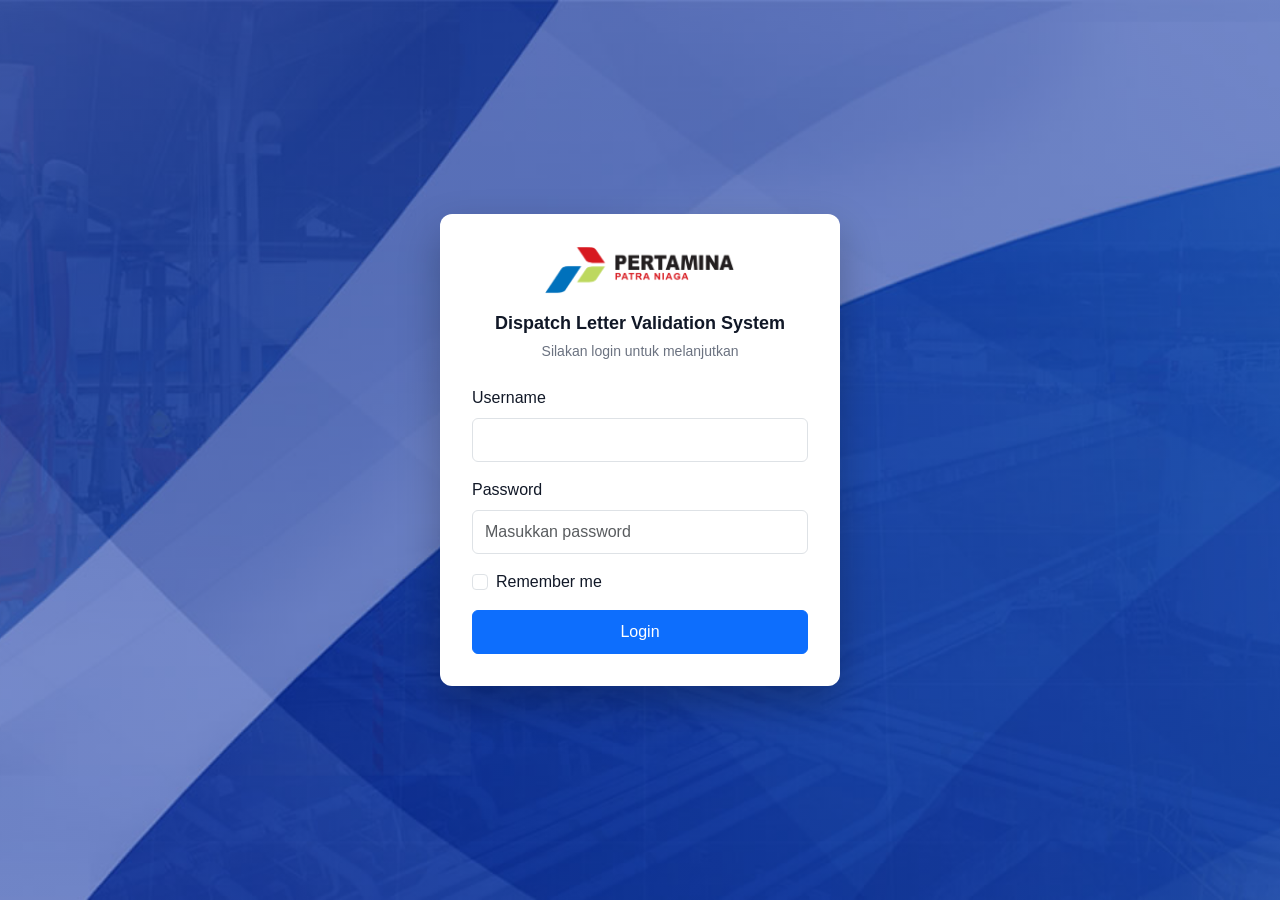
<file: index.html>
<!DOCTYPE html>
<html lang="id">
<head>
  <meta charset="UTF-8">
  <title>Dispatch Letter Validation System</title>
  <meta name="viewport" content="width=device-width, initial-scale=1.0">
  <link href="https://cdn.jsdelivr.net/npm/bootstrap@5.3.2/dist/css/bootstrap.min.css" rel="stylesheet">
  <link href="https://cdn.jsdelivr.net/npm/bootstrap-icons@1.11.1/font/bootstrap-icons.css" rel="stylesheet">
  <link rel="stylesheet" href="assets/css/app.css">
</head>
<body>
<script>
  if (localStorage.getItem("isLoggedIn") !== "true") {
    window.location.href = "pages/login.html";
  }
</script>

<header class="header">
  <div class="header-left">
    <button id="btnSidebar" class="sidebar-toggle" aria-label="Toggle sidebar">
      <i class="bi bi-list"></i>
    </button>
    <img src="assets/images/logopertamina.png" height="34">
    <span class="brand-text">Dispatch Letter Validation System</span>
  </div>
  <div class="dropdown">
    <button
      class="btn btn-light dropdown-toggle"
      data-bs-toggle="dropdown"
      aria-expanded="false"
    >
      Username
    </button>
    <ul class="dropdown-menu dropdown-menu-end">
      <li>
        <a class="dropdown-item" href="#">Profile</a>
      </li>
      <li><hr class="dropdown-divider"></li>
      <li>
        <a class="dropdown-item text-danger" href="#" id="btnLogout">
          Logout
        </a>
      </li>
    </ul>
  </div>
</header>

<aside class="sidebar">
  <div class="sidebar-overlay"></div>
  <a href="#" class="menu-item">
    <i class="bi bi-speedometer2"></i>
    <span>Dashboard</span>
  </a>
  <a href="pages/riwayat-spp.html" class="menu-item">
    <i class="bi bi-clock-history"></i>
    <span>Riwayat SPP</span>
  </a>
  <div class="menu-item has-sub">
    <div class="menu-link" id="ongoingToggle">
      <i class="bi bi-arrow-repeat"></i>
      <span>Ongoing SPP</span>
      <i class="bi bi-chevron-down chevron"></i>
    </div>
    <div class="submenu">
      <a href="#" class="submenu-item">
      <i class="bi bi-check-circle"></i>
      <span>Approval</span>
      </a>
    </div>
  </div>
  <a href="#" class="menu-item">
    <i class="bi bi-geo-alt"></i>
    <span>Tracker</span>
  </a>
</aside>

<main class="content">
  <h2 class="page-title">Dashboard</h2>
  <hr>
  <p>Content area</p>
</main>

<script src="https://cdn.jsdelivr.net/npm/bootstrap@5.3.2/dist/js/bootstrap.bundle.min.js"></script>
<script src="assets/js/app.js"></script>
</body>
</html>
</file>
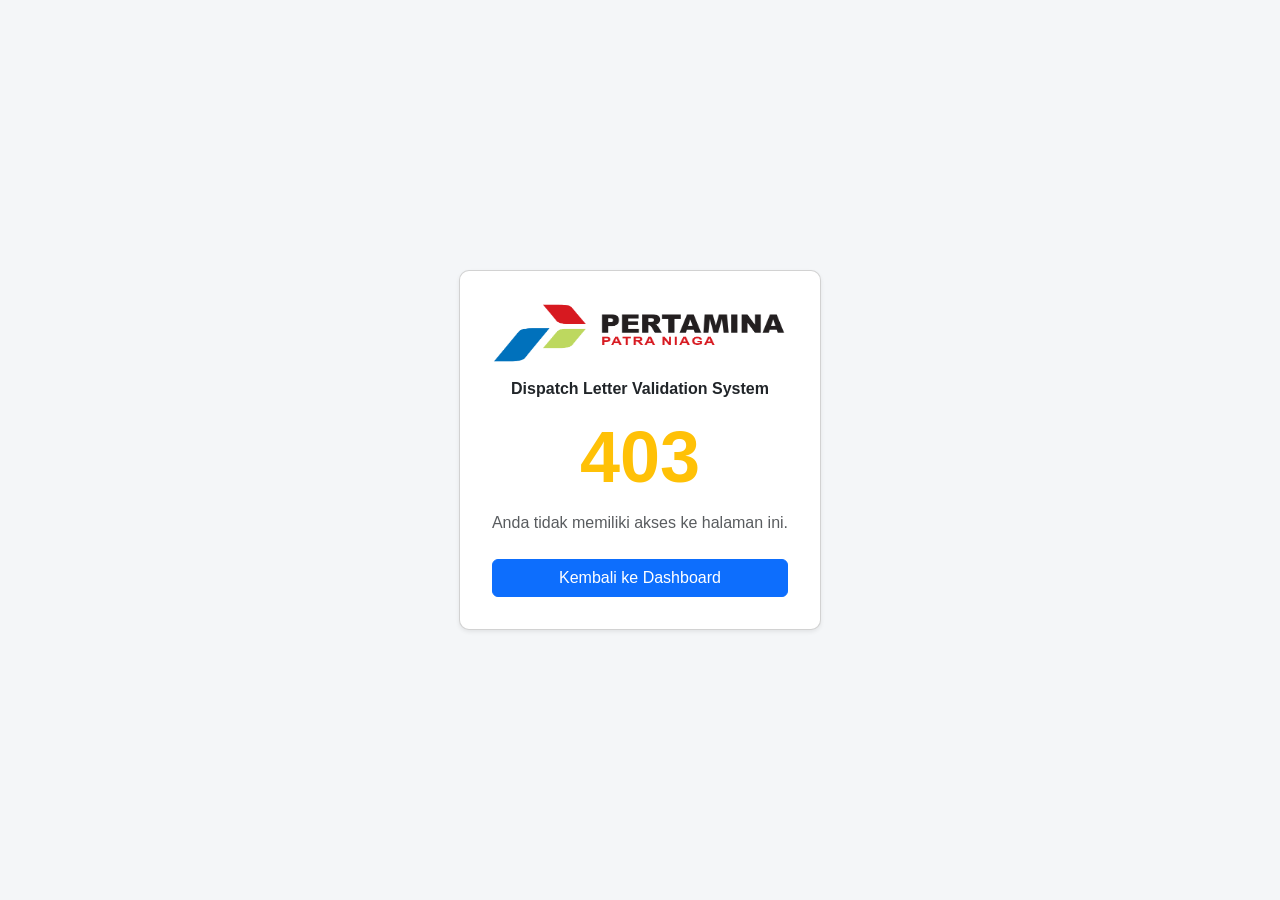
<file: errors/error-403.html>
<!DOCTYPE html>
<html lang="id">
<head>
  <meta charset="UTF-8">
  <title>403 | Dispatch Letter Validation System</title>
  <meta name="viewport" content="width=device-width, initial-scale=1">
  <link href="https://cdn.jsdelivr.net/npm/bootstrap@5.3.2/dist/css/bootstrap.min.css" rel="stylesheet">
  <link rel="stylesheet" href="../assets/css/app.css">
  <style>
    .error-wrapper {
      min-height: 100vh;
      display: flex;
      align-items: center;
      justify-content: center;
      background-color: #f4f6f8;
    }
    .error-card {
      max-width: 420px;
      padding: 32px;
      border-radius: 10px;
      text-align: center;
    }
    .error-code {
      font-size: 72px;
      font-weight: 700;
      color: #ffc107;
    }
  </style>
</head>

<body>
<div class="error-wrapper">
  <div class="card shadow-sm error-card">
    <img src="../assets/images/logopertamina.png" height="60" class="mb-3">
    <h6 class="fw-semibold mb-1">
      Dispatch Letter Validation System
    </h6>
    <div class="error-code">403</div>
    <p class="text-muted mb-4">
      Anda tidak memiliki akses ke halaman ini.
    </p>
    <a href="../index.html" class="btn btn-primary">
      Kembali ke Dashboard
    </a>
  </div>
</div>
</body>
</html>
</file>
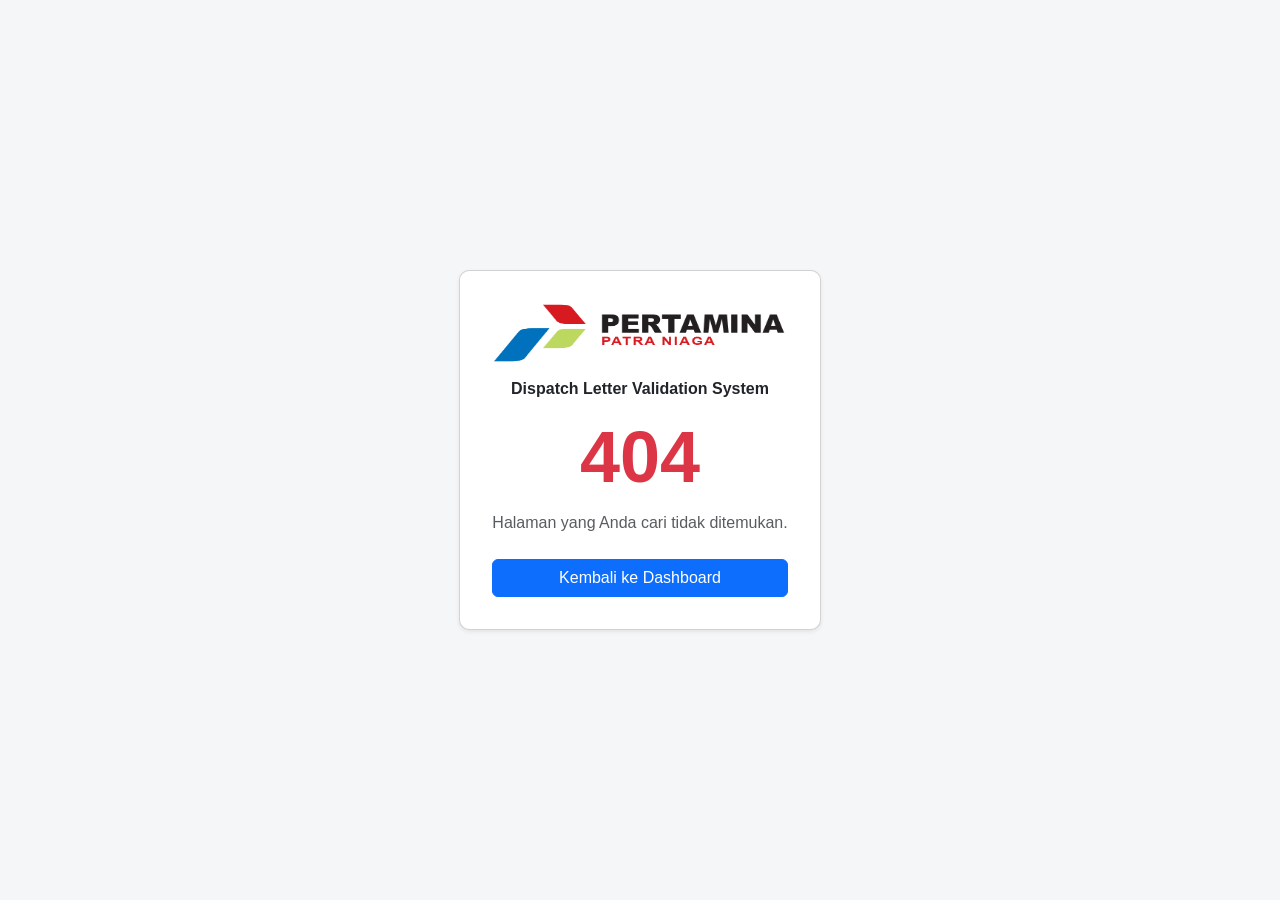
<file: errors/error-404.html>
<!DOCTYPE html>
<html lang="id">
<head>
  <meta charset="UTF-8">
  <title>404 | Dispatch Letter Validation System</title>
  <meta name="viewport" content="width=device-width, initial-scale=1">
  <link href="https://cdn.jsdelivr.net/npm/bootstrap@5.3.2/dist/css/bootstrap.min.css" rel="stylesheet">
  <link rel="stylesheet" href="../assets/css/app.css">

  <style>
    .error-wrapper {
      min-height: 100vh;
      display: flex;
      align-items: center;
      justify-content: center;
      background-color: #f4f6f8;
    }
    .error-card {
      max-width: 420px;
      padding: 32px;
      border-radius: 10px;
      text-align: center;
    }
    .error-code {
      font-size: 72px;
      font-weight: 700;
      color: #dc3545;
    }
  </style>
</head>

<body>
<div class="error-wrapper">
  <div class="card shadow-sm error-card">
    <img
      src="../assets/images/logopertamina.png"
      alt="Pertamina Patra Niaga"
      height="60"
      class="mb-3"
    >
    <h6 class="fw-semibold mb-1">
      Dispatch Letter Validation System
    </h6>
    <div class="error-code">404</div>
    <p class="text-muted mb-4">
      Halaman yang Anda cari tidak ditemukan.
    </p>
    <a href="../index.html" class="btn btn-primary">
      Kembali ke Dashboard
    </a>
  </div>
</div>
</body>
</html>
</file>
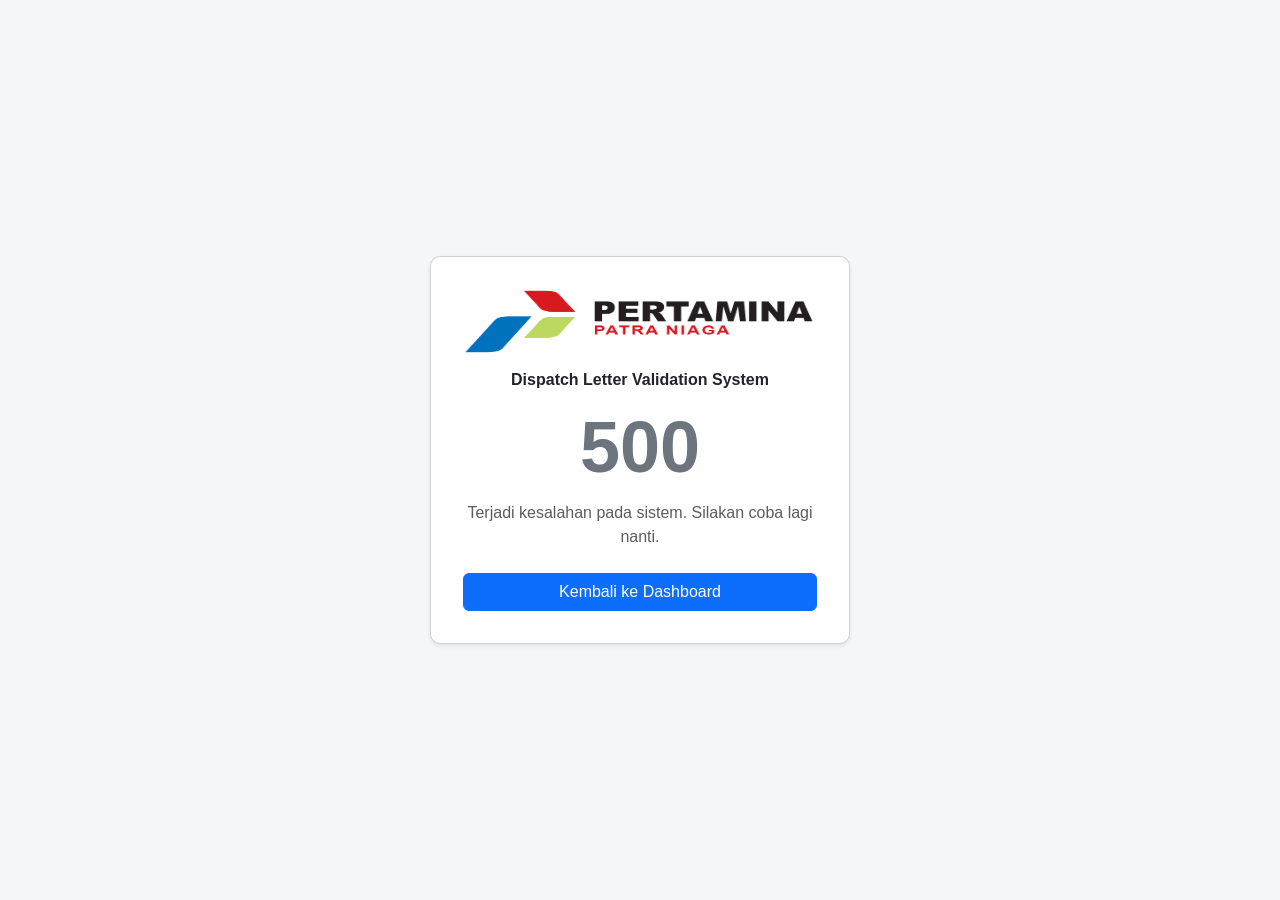
<file: errors/error-500.html>
<!DOCTYPE html>
<html lang="id">
<head>
  <meta charset="UTF-8">
  <title>500 | Dispatch Letter Validation System</title>
  <meta name="viewport" content="width=device-width, initial-scale=1">
  <link href="https://cdn.jsdelivr.net/npm/bootstrap@5.3.2/dist/css/bootstrap.min.css" rel="stylesheet">
  <link rel="stylesheet" href="../assets/css/app.css">

  <style>
    .error-wrapper {
      min-height: 100vh;
      display: flex;
      align-items: center;
      justify-content: center;
      background-color: #f4f6f8;
    }
    .error-card {
      max-width: 420px;
      padding: 32px;
      border-radius: 10px;
      text-align: center;
    }
    .error-code {
      font-size: 72px;
      font-weight: 700;
      color: #6c757d;
    }
  </style>
</head>

<body>
<div class="error-wrapper">
  <div class="card shadow-sm error-card">
    <img src="../assets/images/logopertamina.png" height="65" class="mb-3">
    <h6 class="fw-semibold mb-1">
      Dispatch Letter Validation System
    </h6>
    <div class="error-code">500</div>
    <p class="text-muted mb-4">
      Terjadi kesalahan pada sistem. Silakan coba lagi nanti.
    </p>
    <a href="../index.html" class="btn btn-primary">
      Kembali ke Dashboard
    </a>
  </div>
</div>
</body>
</html>
</file>
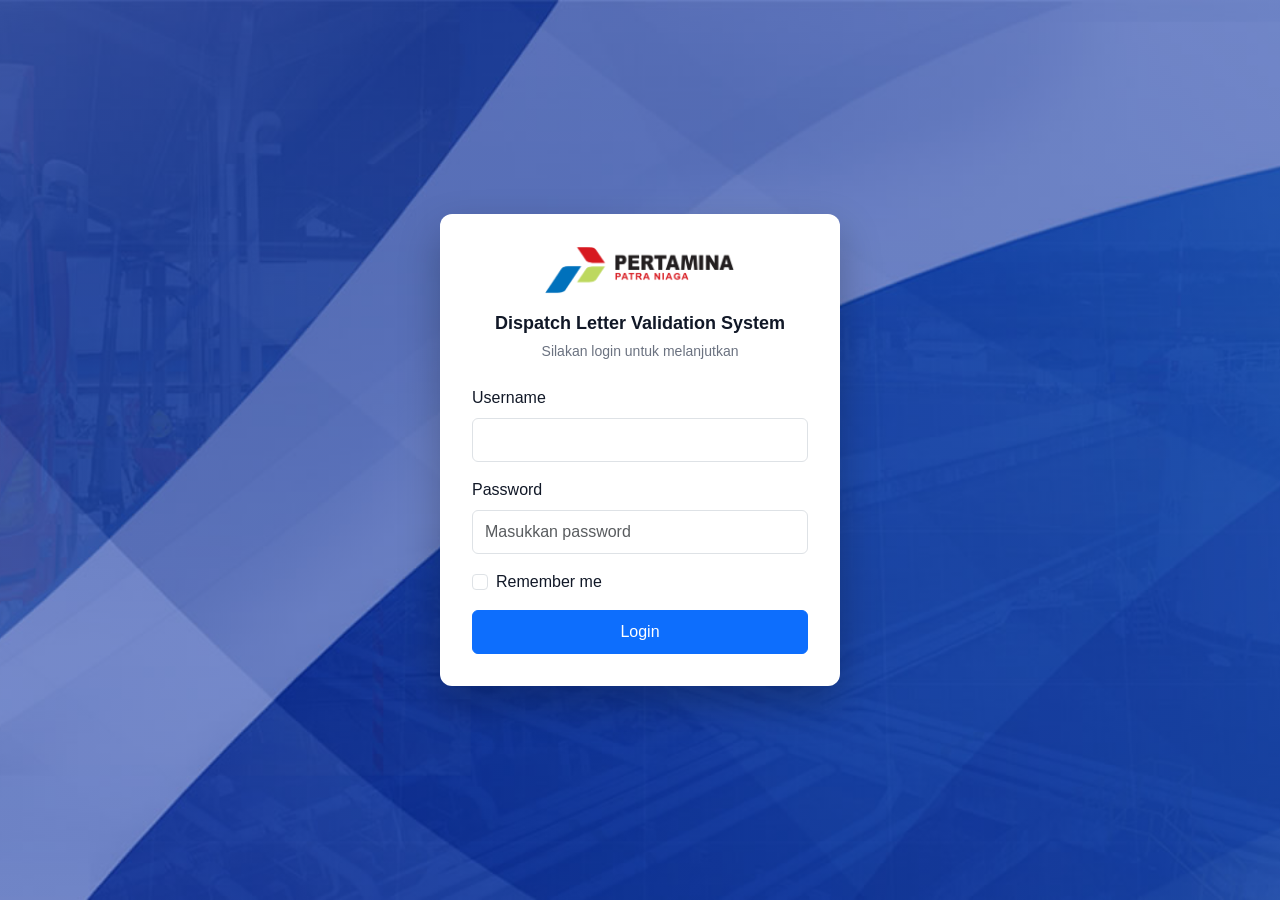
<file: pages/login.html>
<!DOCTYPE html>
<html lang="id">
<head>
  <meta charset="UTF-8">
  <title>Login | Dispatch Letter Validation System</title>
  <meta name="viewport" content="width=device-width, initial-scale=1">
  <link href="https://cdn.jsdelivr.net/npm/bootstrap@5.3.2/dist/css/bootstrap.min.css" rel="stylesheet">
  <link rel="stylesheet" href="../assets/css/app.css">
  
  <style>
    body {
      min-height: 100vh;
      background: 
        linear-gradient(rgba(11,47,163,0.55), rgba(11,47,163,0.55)),
        url("../assets/images/login-bg.jpg") center / cover no-repeat;
      display: flex;
      align-items: center;
      justify-content: center;
      font-family: "Public Sans", Arial, sans-serif;
    }
    .login-card {
      width: 100%;
      max-width: 400px;
      background: #ffffff;
      padding: 32px;
      border-radius: 12px;
      box-shadow: 0 18px 40px rgba(0,0,0,0.25);
    }
    .login-card img {
      height: 48px;
    }
    .login-title {
      font-weight: 600;
      font-size: 18px;
      margin-bottom: 4px;
    }
    .login-subtitle {
      font-size: 14px;
      color: #6b7280;
      margin-bottom: 24px;
    }
    .form-control {
      height: 44px;
    }
    .btn-login {
      height: 44px;
      font-weight: 500;
    }

  @media (max-width: 576px) {
    .login-card {
      max-width: 320px;      
      padding: 20px;         
      border-radius: 10px;
    }
    .login-card img {
      height: 40px;          
    }
    .login-title {
      font-size: 16px;     
    }
    .login-subtitle {
      font-size: 13px;
      margin-bottom: 16px;
    }
    .form-control {
      height: 40px;         
      font-size: 14px;
    }
    .btn-login {
      height: 40px;
      font-size: 14px;
    }
  }
  </style>
  </head>
<body>
  <div class="login-card">
    <div class="text-center mb-3">
      <img src="../assets/images/logopertamina.png" alt="Pertamina Patra Niaga">
    </div>
    <div class="text-center">
      <div class="login-title">Dispatch Letter Validation System</div>
      <div class="login-subtitle">Silakan login untuk melanjutkan</div>
    </div>
    <div id="loginError" class="alert alert-danger d-none">
      Username atau password salah
    </div>
    <form id="loginForm">
      <div class="mb-3">
        <label class="form-label">Username</label>
        <input type="text" class="form-control" id="username" required>
      </div>
      <div class="mb-3">
        <label class="form-label">Password</label>
        <input type="password" class="form-control" id="password" placeholder="Masukkan password" required>
      </div>
      <div class="mb-3 form-check">
        <input type="checkbox" class="form-check-input" id="rememberMe">
        <label class="form-check-label" for="rememberMe">
          Remember me
        </label>
      </div>
      <button type="submit" class="btn btn-primary w-100 btn-login">
        Login
      </button>
    </form>
    </div>
    <script>
      const form = document.getElementById("loginForm");
      const errorBox = document.getElementById("loginError");
      const VALID_USERNAME = "admin";
      const VALID_PASSWORD = "admin123";
      form.addEventListener("submit", function (e) {
        e.preventDefault();
        const username = document.getElementById("username").value;
        const password = document.getElementById("password").value;
        if (username === VALID_USERNAME && password === VALID_PASSWORD) {
          localStorage.setItem("isLoggedIn", "true");
          window.location.href = "../index.html";
        } else {
          errorBox.classList.remove("d-none");
        }
      });
    </script>
</body>
</html>
</file>
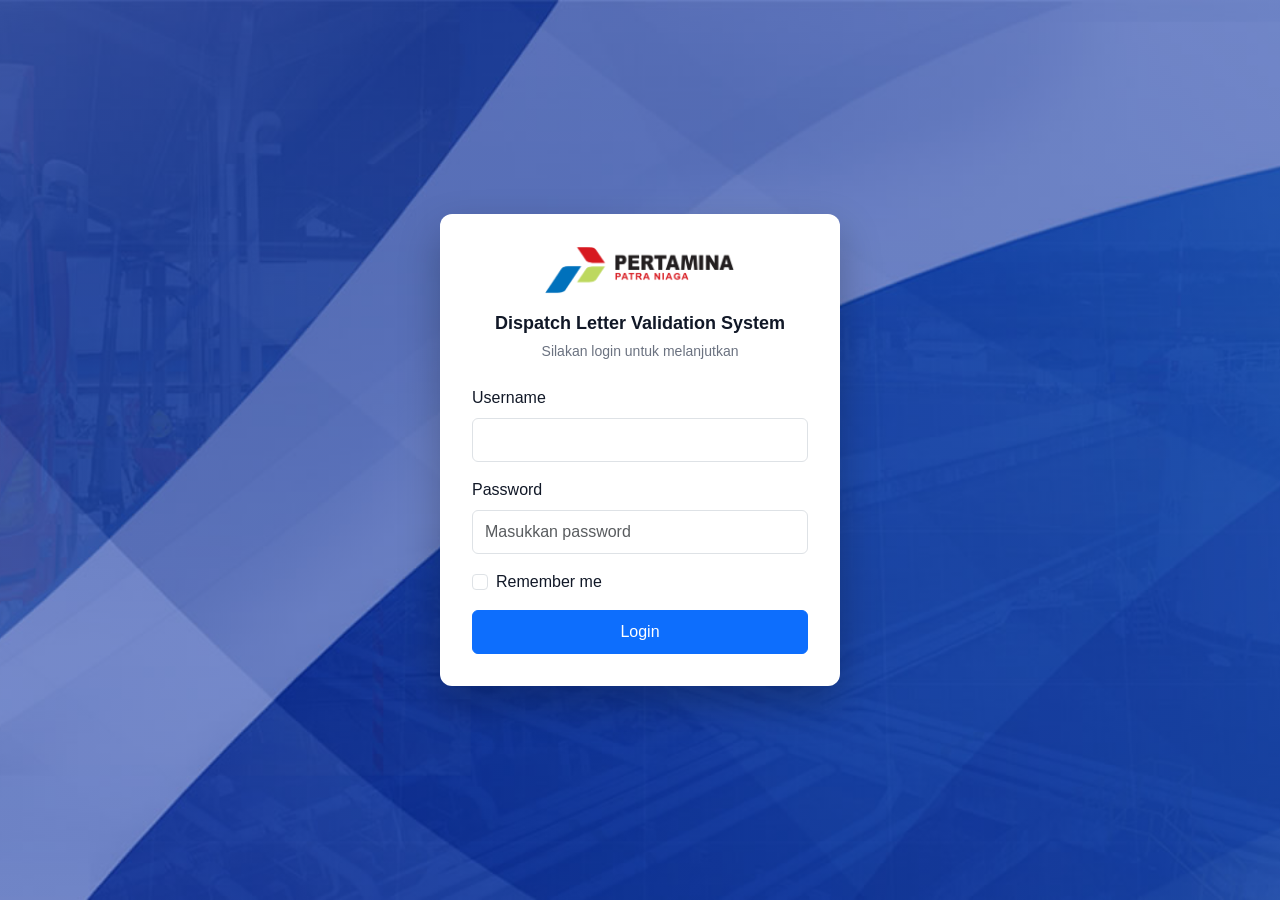
<file: pages/riwayat-spp.html>
<!DOCTYPE html>
<html lang="id">
<head>
  <meta charset="UTF-8">
  <title>Riwayat SPP | Dispatch Letter Validation System</title>
  <meta name="viewport" content="width=device-width, initial-scale=1">
  <link href="https://cdn.jsdelivr.net/npm/bootstrap@5.3.2/dist/css/bootstrap.min.css" rel="stylesheet">
  <link rel="stylesheet" href="https://cdn.jsdelivr.net/npm/bootstrap-icons/font/bootstrap-icons.css">
  <link rel="stylesheet" href="https://cdn.datatables.net/1.13.8/css/dataTables.bootstrap5.min.css">
  <link rel="stylesheet" href="../assets/css/app.css">
</head>
<body>
<script>
  if (localStorage.getItem("isLoggedIn") !== "true") {
    window.location.href = "login.html";
  }
</script>
<nav class="navbar navbar-light bg-white shadow-sm px-4" style="height:56px">
  <div class="d-flex align-items-center gap-3">
    <button id="btnSidebar" class="sidebar-toggle" aria-label="Toggle sidebar">
      <i class="bi bi-list"></i>
    </button>
    <img src="../assets/images/logopertamina.png" height="34">
    <span class="fw-semibold fs-5">Dispatch Letter Validation System</span>
  </div>
  <div class="dropdown">
    <button
      class="btn btn-light dropdown-toggle"
      data-bs-toggle="dropdown"
      aria-expanded="false"
    >
      Username
    </button>
    <ul class="dropdown-menu dropdown-menu-end">
      <li>
        <a class="dropdown-item" href="#">Profile</a>
      </li>
      <li><hr class="dropdown-divider"></li>
      <li>
        <a class="dropdown-item text-danger" href="#" id="btnLogout">
          Logout
        </a>
      </li>
    </ul>
  </div>
</nav>
<div class="layout">

  <aside class="sidebar">
    <a href="../index.html" class="menu-item">
      <i class="bi bi-speedometer2"></i>
      <span>Dashboard</span>
    </a>
    <a href="riwayat-spp.html" class="menu-item">
      <i class="bi bi-clock-history"></i>
      <span>Riwayat SPP</span>
    </a>
    <div class="menu-item has-sub">
      <div class="menu-link" id="ongoingToggle">
        <i class="bi bi-arrow-repeat"></i>
        <span>Ongoing SPP</span>
        <i class="bi bi-chevron-down chevron"></i>
      </div>
      <div class="submenu">
        <a href="#" class="submenu-item">
          <i class="bi bi-check-circle"></i>
          <span>Approval</span>
        </a>
      </div>
    </div>
    <a href="#" class="menu-item">
      <i class="bi bi-geo-alt"></i>
      <span>Tracker</span>
    </a>
  </aside>

  <main class="content">
    <h4>Riwayat SPP</h4>
    <hr>
    <div class="card shadow-sm">
      <div class="card-body">
        <table id="sppTable" class="table table-striped w-100">
          <thead>
            <tr>
              <th>No</th>
              <th>No SPP</th>
              <th>Tanggal</th>
              <th>Status</th>
              <th>Aksi</th>
            </tr>
          </thead>
          <tbody></tbody>
        </table>
      </div>
    </div>
  </main>
</div>

<script src="https://code.jquery.com/jquery-3.7.1.min.js"></script>
<script src="https://cdn.jsdelivr.net/npm/bootstrap@5.3.2/dist/js/bootstrap.bundle.min.js"></script>
<script src="https://cdn.datatables.net/1.13.8/js/jquery.dataTables.min.js"></script>
<script src="https://cdn.datatables.net/1.13.8/js/dataTables.bootstrap5.min.js"></script>
<script src="../assets/js/app.js"></script>

<script>
  $(document).ready(function () {
    $('#sppTable').DataTable({
      responsive: true,
      autoWidth: false,
      pageLength: 10,
      data: [
        [1,'SPP-001','2024-01-10',
          '<span class="badge bg-success">Approved</span>',
          '<button class="btn btn-sm btn-primary">Detail</button>'
        ],
        [2,'SPP-002','2024-01-12',
          '<span class="badge bg-warning text-dark">Pending</span>',
          '<button class="btn btn-sm btn-primary">Detail</button>'
        ],
        [3,'SPP-003','2024-01-15',
          '<span class="badge bg-danger">Rejected</span>',
          '<button class="btn btn-sm btn-primary">Detail</button>'
        ]
      ]
    });
  });
</script>
</body>
</html>
</file>
<file: assets/css/app.css>
* {
  margin: 0;
  padding: 0;
  box-sizing: border-box;
  font-family: "Public Sans", Arial, sans-serif;
}

body {
  background: #f8fafc;
  color: #111827;
}

.header,
nav.navbar {
  position: fixed !important;
  top: 0 !important;
  left: 0 !important;
  right: 0 !important;
  height: 56px !important;
  background: #ffffff !important;
  border-bottom: 1px solid #e5e7eb !important;
  display: flex !important;
  align-items: center !important;
  justify-content: space-between !important;
  padding: 0 20px !important;
  z-index: 1030 !important;
  box-shadow: 0 2px 4px rgba(0,0,0,0.1) !important;
}
.header-left {
  display: flex; align-items: center; gap: 12px;
}

.brand-text,
.fw-semibold.fs-5 {
  font-size: 16px !important;
  font-weight: 600 !important;
  color: #111827 !important;
}

.dropdown .btn-light {
  background: #f9fafb;
  border: 1px solid #e5e7eb;
  color: #374151;
  font-size: 14px;
  font-weight: 500;
  padding: 6px 12px;
  height: 36px;
}
.dropdown .btn-light:hover {
  background: #f3f4f6;
  border-color: #d1d5db;
}
.dropdown-menu {
  border-radius: 8px; box-shadow: 0 6px 20px rgba(0,0,0,0.08);
}
.dropdown-item {
  font-size: 14px;
}

.sidebar {
  position: fixed;
  top: 56px;
  left: 0;
  width: 250px;
  height: calc(100vh - 56px);
  background: #0b2fa3;
  padding-top: 8px;
  overflow-y: auto;
  overflow-x: hidden;
  z-index: 999;
}
.sidebar::-webkit-scrollbar {
  width: 6px;
}
.sidebar::-webkit-scrollbar-track {
  background: rgba(255, 255, 255, 0.1);
}
.sidebar::-webkit-scrollbar-thumb {
  background: rgba(255, 255, 255, 0.3);
  border-radius: 3px;
}

.menu-item,
.menu-link {
  position: relative;
  display: flex;
  align-items: center;
  gap: 12px;
  padding: 12px 20px;
  color: #ffffff;
  text-decoration: none;
  font-size: 14px;
  font-weight: 600;
  cursor: pointer;
  transition: all 0.3s ease;
}
.menu-item:hover,
.menu-link:hover {
  background: rgba(255, 255, 255, 0.1);
}
.menu-item.active,
.menu-link.active {
  background-color: rgba(255, 255, 255, 0.15);
  border-left: 4px solid #ffffff;
  padding-left: 16px;
}
.menu-item i,
.menu-link i {
  font-size: 16px; min-width: 18px;
}
.has-sub {
  flex-direction: column;
}
.menu-item.has-sub {
  background: transparent !important;
  border-left: none !important;
  padding: 0 !important;
}
.menu-item.has-sub .menu-link.active {
  background-color: rgba(255, 255, 255, 0.15);
  border-left: 4px solid #ffffff;
  padding-left: 16px;
}
.submenu {
  display: none;
  flex-direction: column;
  background: rgba(0, 0, 0, 0.1);
}
.has-sub.open .submenu {
  display: flex;
}
.submenu-item {
  display: flex;
  align-items: center;
  gap: 10px;
  padding: 10px 20px 10px 52px;
  font-size: 13px;
  color: #ffffff;
  text-decoration: none;
  transition: all 0.3s ease;
}
.submenu-item:hover {
  background: rgba(255, 255, 255, 0.1);
}
.submenu-item.active {
  background-color: rgba(255, 255, 255, 0.15);
  border-left: 4px solid #ffffff;
  padding-left: 48px;
}
.chevron {
  margin-left: auto; transition: transform 0.3s ease;
}
.has-sub.open .chevron {
  transform: rotate(180deg);
}

.content {
  margin-top: 56px;
  margin-left: 250px;
  padding: 16px 24px;
  min-height: calc(100vh - 56px);
}
.page-title {
  font-size: 28px;
  font-weight: 600;
  margin-bottom: 8px;
}

.content h2,
.content h4 {
  margin-bottom: 8px; margin-top: 0;
}
.content hr {
  margin: 6px 0 12px 0;
}
.content .card {
  margin-bottom: 16px;
}
.layout {
  margin-top: 56px;
}
.layout .content {
  margin-top: 0;
  margin-left: 250px;
  padding: 16px 24px;
  min-height: calc(100vh - 56px);
}

.sidebar-toggle {
  background: transparent;
  border: none;
  padding: 8px;
  cursor: pointer;
  display: flex;
  align-items: center;
  justify-content: center;
  transition: all 0.3s ease;
}
.sidebar-toggle i {
  font-size: 22px; color: #374151;
}
.sidebar-toggle:hover {
  background: rgba(0, 0, 0, 0.05); border-radius: 4px;
}
.sidebar-toggle:hover i {
  color: #111827;
}

body.collapse .sidebar {
  width: 70px;
}
body.collapse .sidebar span {
  display: none;
}
body.collapse .submenu {
  display: none !important;
}
body.collapse .menu-item,
body.collapse .menu-link {
  justify-content: center; padding: 12px 0;
}
body.collapse .content,
body.collapse .layout .content {
  margin-left: 70px;
}

/* Tablet */
@media (max-width: 992px) {
  .sidebar {
    width: 200px;
  }
  .content,
  .layout .content {
    margin-left: 200px;
    padding: 14px;
  }
}
@media (max-width: 576px) {
  .brand-text,
  .fw-semibold.fs-5 {
    display: none;
  }
}

/* Collapse u/ desktop & tablet */
@media (min-width: 769px) {
  body.collapse .sidebar {
    width: 70px;
  }
  body.collapse .sidebar span {
    display: none;
  }
  body.collapse .content,
  body.collapse .layout .content {
    margin-left: 70px;
  }
}

/* Table Respons */
.table th,
.table td {
  white-space: nowrap;
}

/* Mobile content size */
@media (max-width: 576px) {
  .page-title {
    font-size: 20px;
  }
  .content h4 {
    font-size: 16px;
  }
  .content {
    padding: 12px;
  }
}

/* Mini Size Bar (all device) */
.sidebar {
  transition: width 0.3s ease;
}
body.collapse .sidebar {
  width: 70px;
}
body.collapse .sidebar span {
  display: none;
}
body.collapse .menu-item,
body.collapse .menu-link {
  justify-content: center; padding: 12px 0;
}
body.collapse .content,
body.collapse .layout .content {
  margin-left: 70px;
}

/* Respons Width */
@media (max-width: 992px) {
  .sidebar {
    width: 200px;
  }
  body.collapse .sidebar {
    width: 70px;
  }
  .content,
  .layout .content {
    margin-left: 200px;
  }
  body.collapse .content,
  body.collapse .layout .content {
    margin-left: 70px;
  }
}
</file>
